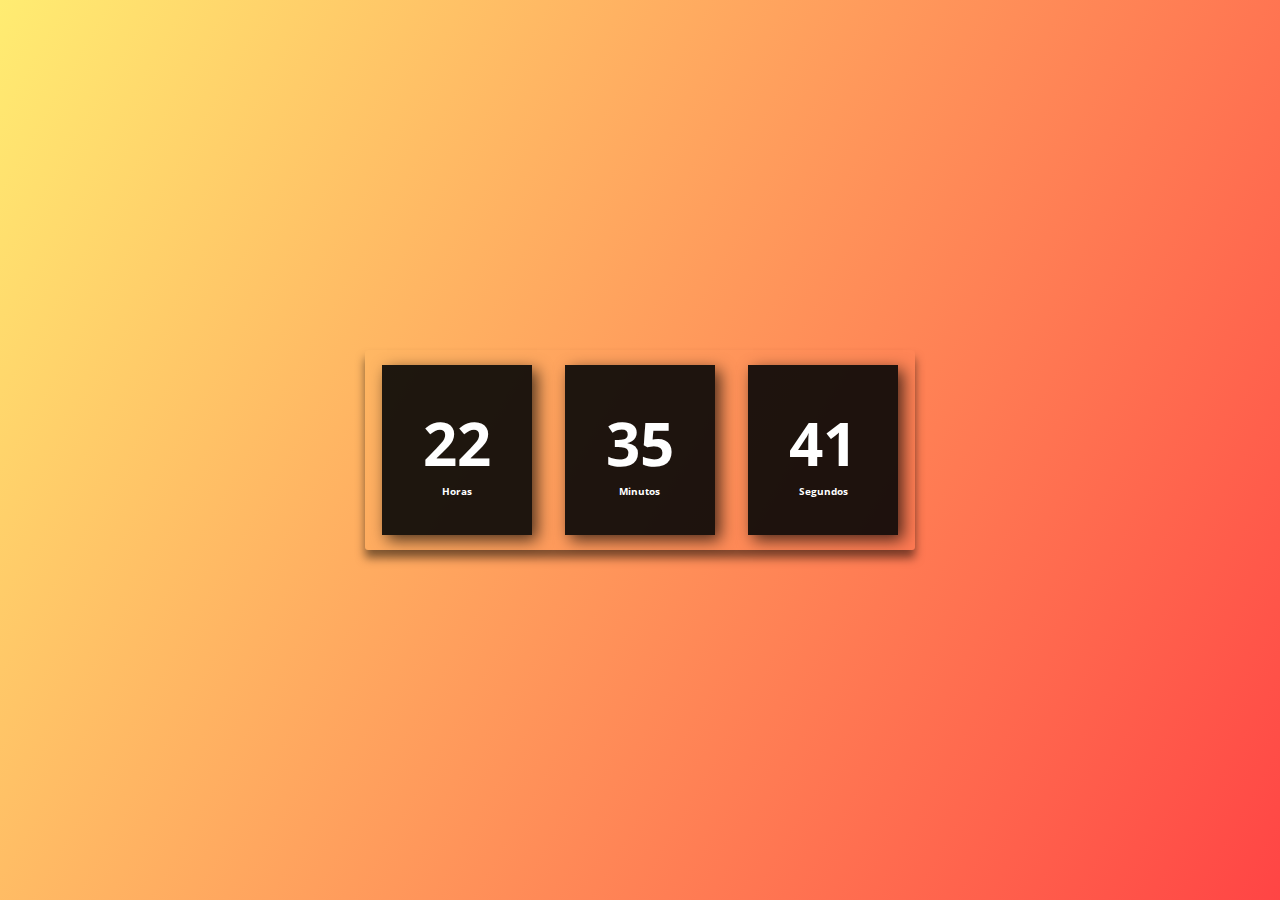
<file: relogio/index.html>
<!doctype html>
<html lang="en">
<head>
    <meta charset="utf-8">
    <meta name="viewport" content="width=device-width, initial-scale=1">
    <title>Relógio Digital</title>
    <link rel="stylesheet" href="estilo.css">
    <link rel="preconnect" href="https://fonts.googleapis.com">
    <link rel="preconnect" href="https://fonts.gstatic.com" crossorigin>
    <link href="https://fonts.googleapis.com/css2?family=Open+Sans:wght@300&family=Poppins:wght@100&display=swap" rel="stylesheet">
</head>
<body>
    <div class="relogio">
        <div>
            <span id="horas">00</span>
            <span class="tempo">Horas</span>
        </div>

        <div>
            <span id="minutos">00</span>
            <span class="tempo">Minutos</span>
        </div>

        <div>
            <span id="segundos">00</span>
            <span class="tempo">Segundos</span>
        </div>
    </div>

    <script src="script.js"></script>
</body>
</html>
</file>
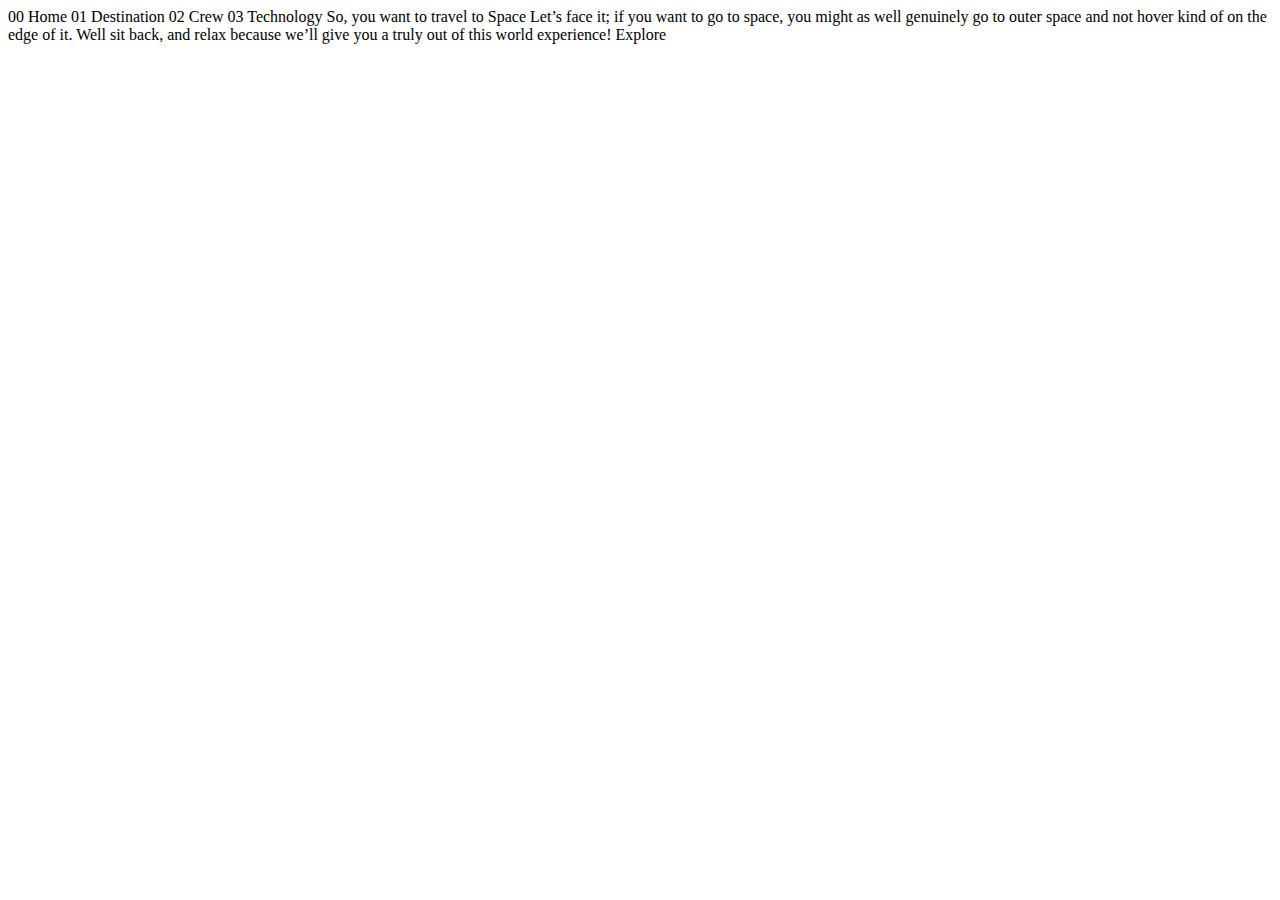
<file: space-tourism-website-main/starter-code/index.html>
<!DOCTYPE html>
<html lang="en">
<head>
  <meta charset="UTF-8">
  <meta name="viewport" content="width=device-width, initial-scale=1.0">

  <link rel="icon" type="image/png" sizes="32x32" href="./assets/favicon-32x32.png">
  
  <title>Frontend Mentor | Space tourism website</title>
</head>
<body>

  00 Home
  01 Destination
  02 Crew
  03 Technology

  So, you want to travel to
  Space
  Let’s face it; if you want to go to space, you might as well genuinely go to 
  outer space and not hover kind of on the edge of it. Well sit back, and relax 
  because we’ll give you a truly out of this world experience!

  Explore

</body>
</html>
</file>
<file: relogio/estilo.css>
* {
    margin: 0;
    padding: 0;
    font-family: 'Open Sans', sans-serif;
}

body {
    height: 100vh;
    background: linear-gradient(120deg, #ffe53bb8, #ff2525da);
    display: flex;
    align-items: center;
    justify-content: center;
}

.relogio {
    display: flex;
    align-items: center;
    justify-content: space-around;
    height: 200px;
    width: 550px;
    background: transparent;
    border-radius: 3px;
    box-shadow: 0px 8px 10px rgba(0, 0, 0, .5);
}

.relogio div {
    height: 170px;
    width: 150px;
    display: flex;
    flex-direction: column;
    align-items: center;
    justify-content: center;
    color: #fff;
    background: rgba(5, 5, 5, .9);
    box-shadow: 5px 5px 15px rgba(0, 0, 0, .7);
    border: 7px;
}

.relogio span {
    font-weight: bolder;
    font-size: 60px;
}

.relogio span.tempo {
    font-size: 10px;
}
</file>
